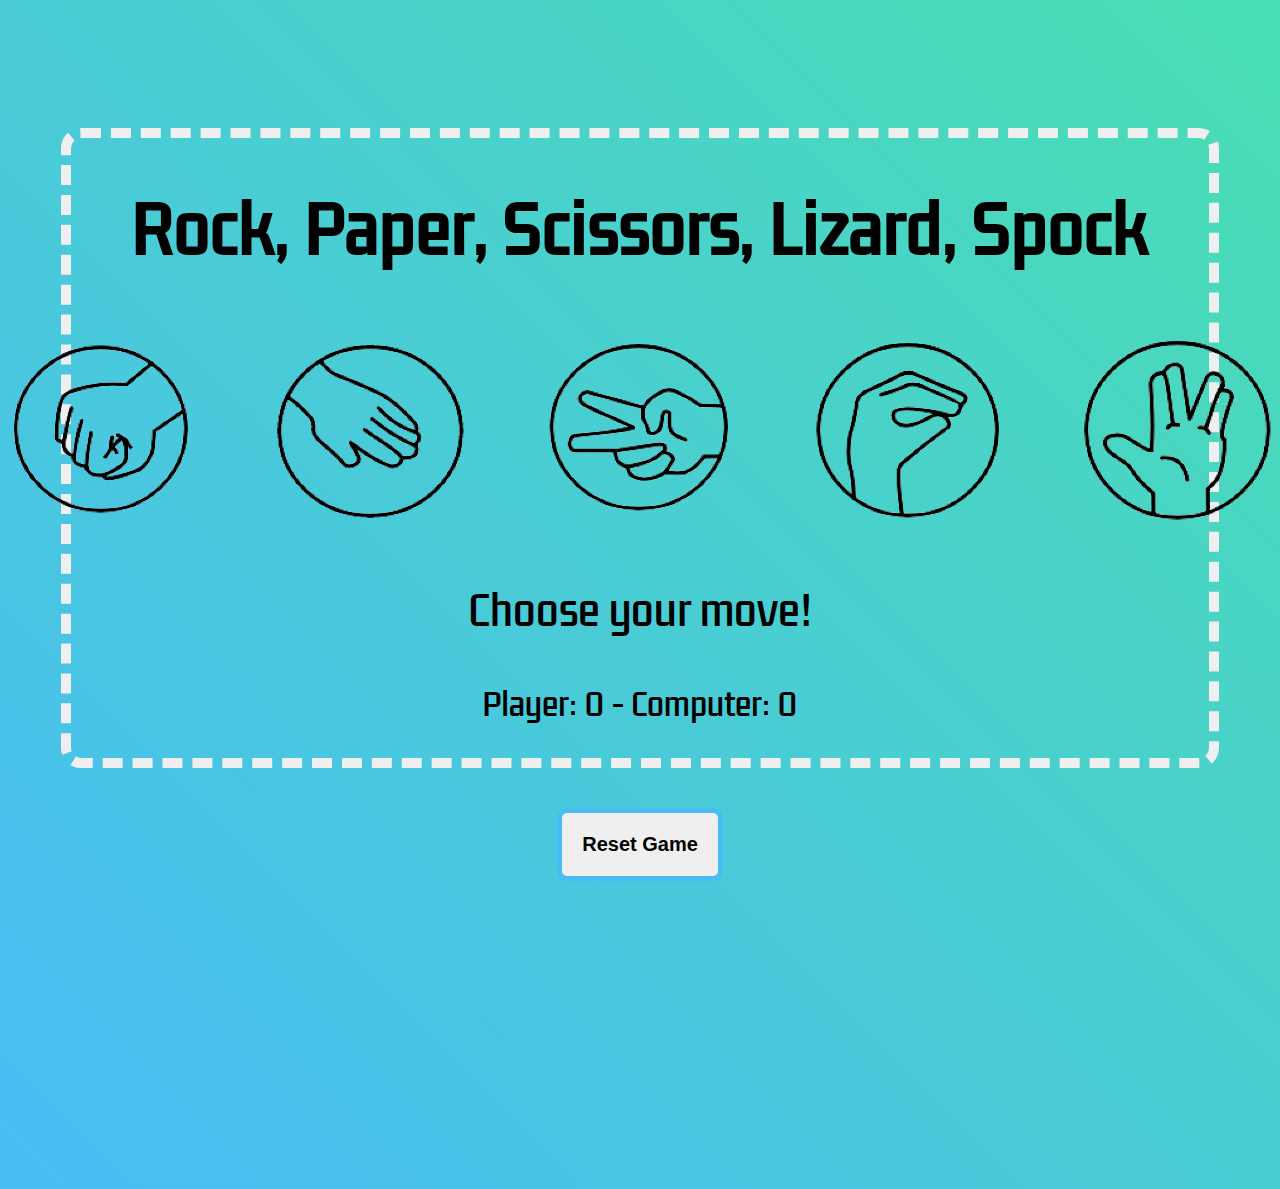
<file: index.html>
<!DOCTYPE html>
<html>
<head>
    <link rel="preconnect" href="https://fonts.googleapis.com">
    <link rel="preconnect" href="https://fonts.gstatic.com" crossorigin>
    <link href="https://fonts.googleapis.com/css2?family=Kaushan+Script&family=Kdam+Thmor+Pro&family=Unna&display=swap" rel="stylesheet">
    <title>Rock, Paper, Scissors, Lizard, Spock</title>
    <link rel="stylesheet" type="text/css" href="styles.css">
</head>
<body>
    <div class="container">
        <h1>Rock, Paper, Scissors, Lizard, Spock</h1>
        <div class="choices">
            <button id="rock"><img src="rock.png" alt="rock"></button>
            <button id="paper"><img src="paper.png" alt="paper"></button>
            <button id="scissors"><img src="scissors.png" alt="scissors"></button>
            <button id="lizard"><img src="lizard.png" alt="lizard"></button>
            <button id="spock"><img src="spock.png" alt="spock"></button>
        </div>
        <div class="result">
            <p>Choose your move!</p>
        </div>
        <div class="score">
            <p class="points">Player: 0 - Computer: 0</p>
        </div>
        
    </div>
    <script src="game.js"></script>
</body>
</html>
</file>
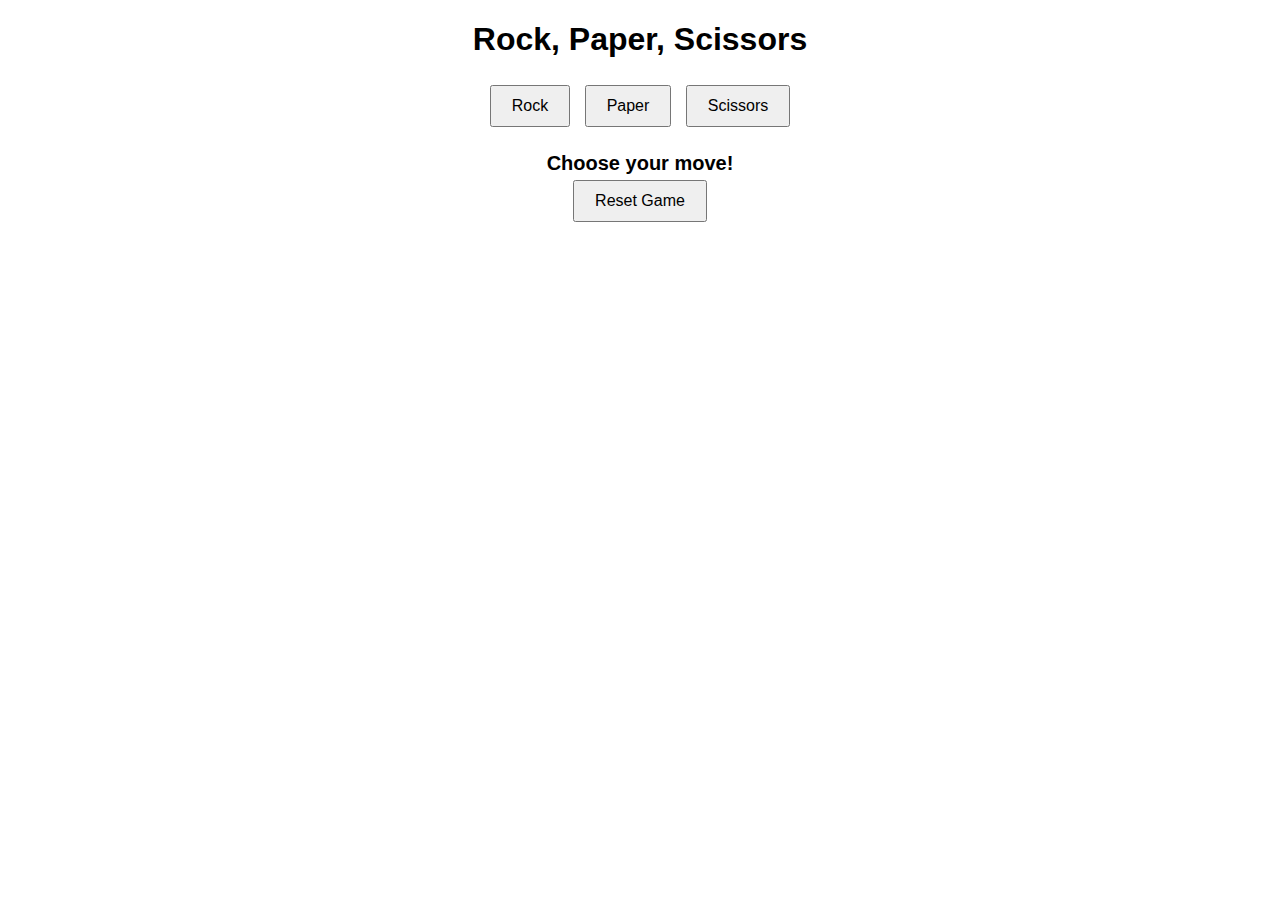
<file: rps.html>
<!DOCTYPE html>
<html lang="en">
<head>
  <meta charset="UTF-8">
  <meta name="viewport" content="width=device-width, initial-scale=1.0">
  <title>Rock Paper Scissors</title>
  <style>
    body {
      font-family: Arial, sans-serif;
      text-align: center;
    }
    button {
      margin: 5px;
      padding: 10px 20px;
      font-size: 16px;
    }
    #result {
      margin-top: 20px;
      font-size: 20px;
      font-weight: bold;
    }
  </style>
</head>
<body>

  <h1>Rock, Paper, Scissors</h1>

  <button id="rock">Rock</button>
  <button id="paper">Paper</button>
  <button id="scissors">Scissors</button>

  <div id="result">Choose your move!</div>

  <button id="reset">Reset Game</button>

  <script src="rps.js"></script>

</body>
</html>
</file>
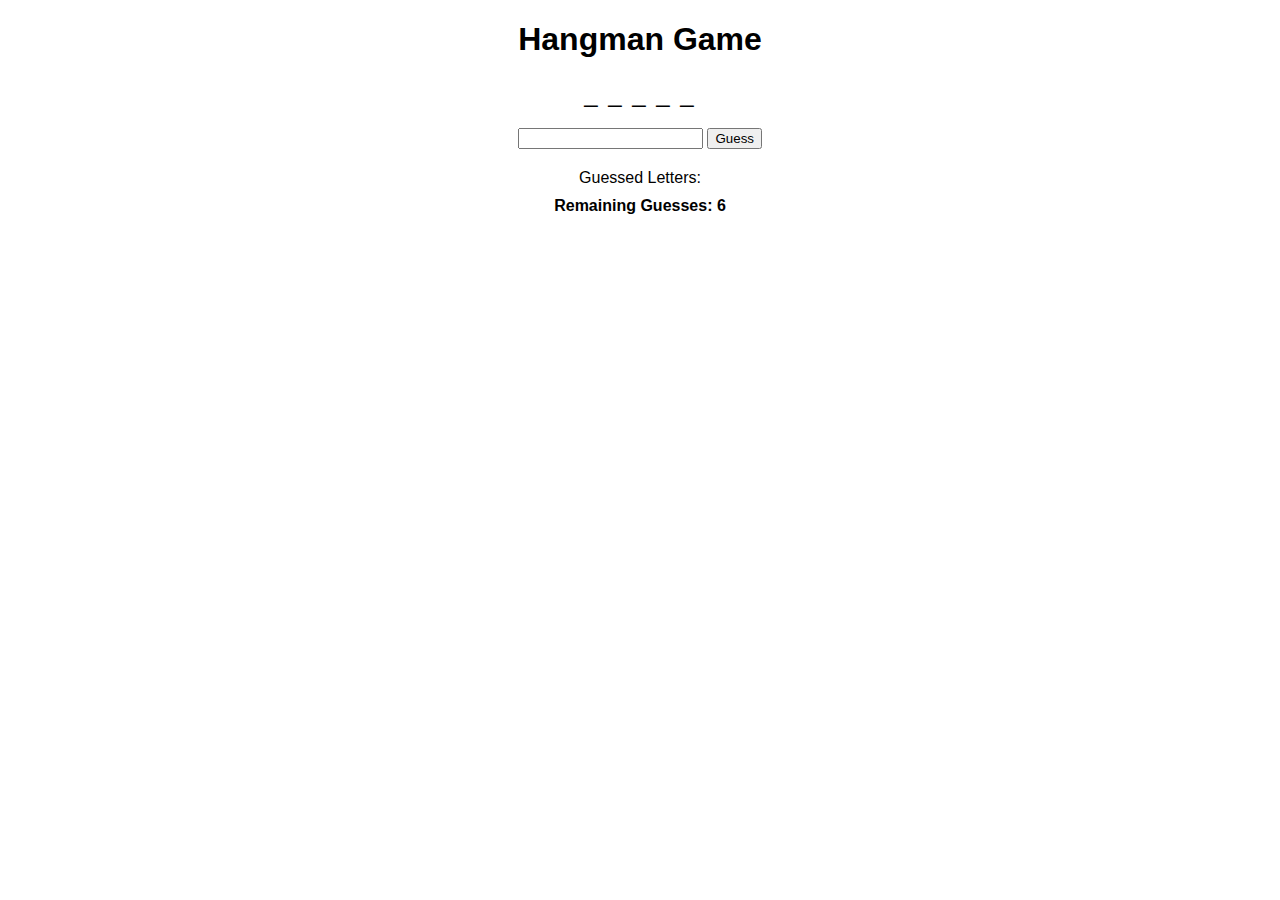
<file: test.html>
<!DOCTYPE html>
<html lang="en">
<head>
  <meta charset="UTF-8">
  <meta name="viewport" content="width=device-width, initial-scale=1.0">
  <title>Hangman Game</title>
  <style>
    body {
      font-family: Arial, sans-serif;
      text-align: center;
    }
    #wordDisplay {
      font-size: 24px;
      letter-spacing: 2px;
    }
    #message {
      margin-top: 20px;
      font-size: 18px;
    }
    #guessedLetters {
      margin-top: 20px;
    }
    #remainingGuesses {
      margin-top: 10px;
      font-weight: bold;
    }
  </style>
</head>
<body>

  <h1>Hangman Game</h1>

  <div id="wordDisplay">_ _ _ _ _</div>
  <div id="message"></div>

  <input type="text" id="guessInput" maxlength="1">
  <button id="guessButton">Guess</button>

  <div id="guessedLetters">Guessed Letters: </div>
  <div id="remainingGuesses">Remaining Guesses: 6</div>

  <script src="test.js"></script>
</body>
</html>
</file>
<file: styles.css>
body {
    font-family: 'Kdam Thmor Pro', sans-serif;
    text-align: center;
    background-image: linear-gradient(45deg,#49BCF6 , #49DEB2);
    background-repeat: no-repeat;
    height: 100%;
}

.container {
    margin: 0 auto;
    width: 90%;
    height: 100%;
    border-style: dashed;
    border-color: #efefef;
    border-width: 10px;
    border-radius: 20px;
    margin-top: 8em;
}

h1 {
    font-size: 4em;
}

img {
    width: 200px;
    height: 210px;
}

.choices {
    display: flex;
    justify-content: center;
    gap: 5%;
    margin-top: 20px;
}

button {
    cursor: pointer;
    background-color: #fefefe00;
    color: rgb(0, 0, 0);
    border: none;
    border-radius: 10px;
    font-size: 20px;
}

button:hover {
    background-color: #efefef;
}

.result {
    margin-top: 20px;
    font-size: 40px;
}

.score {
    margin-top: 20px;
    font-size: 30px;
}
</file>
